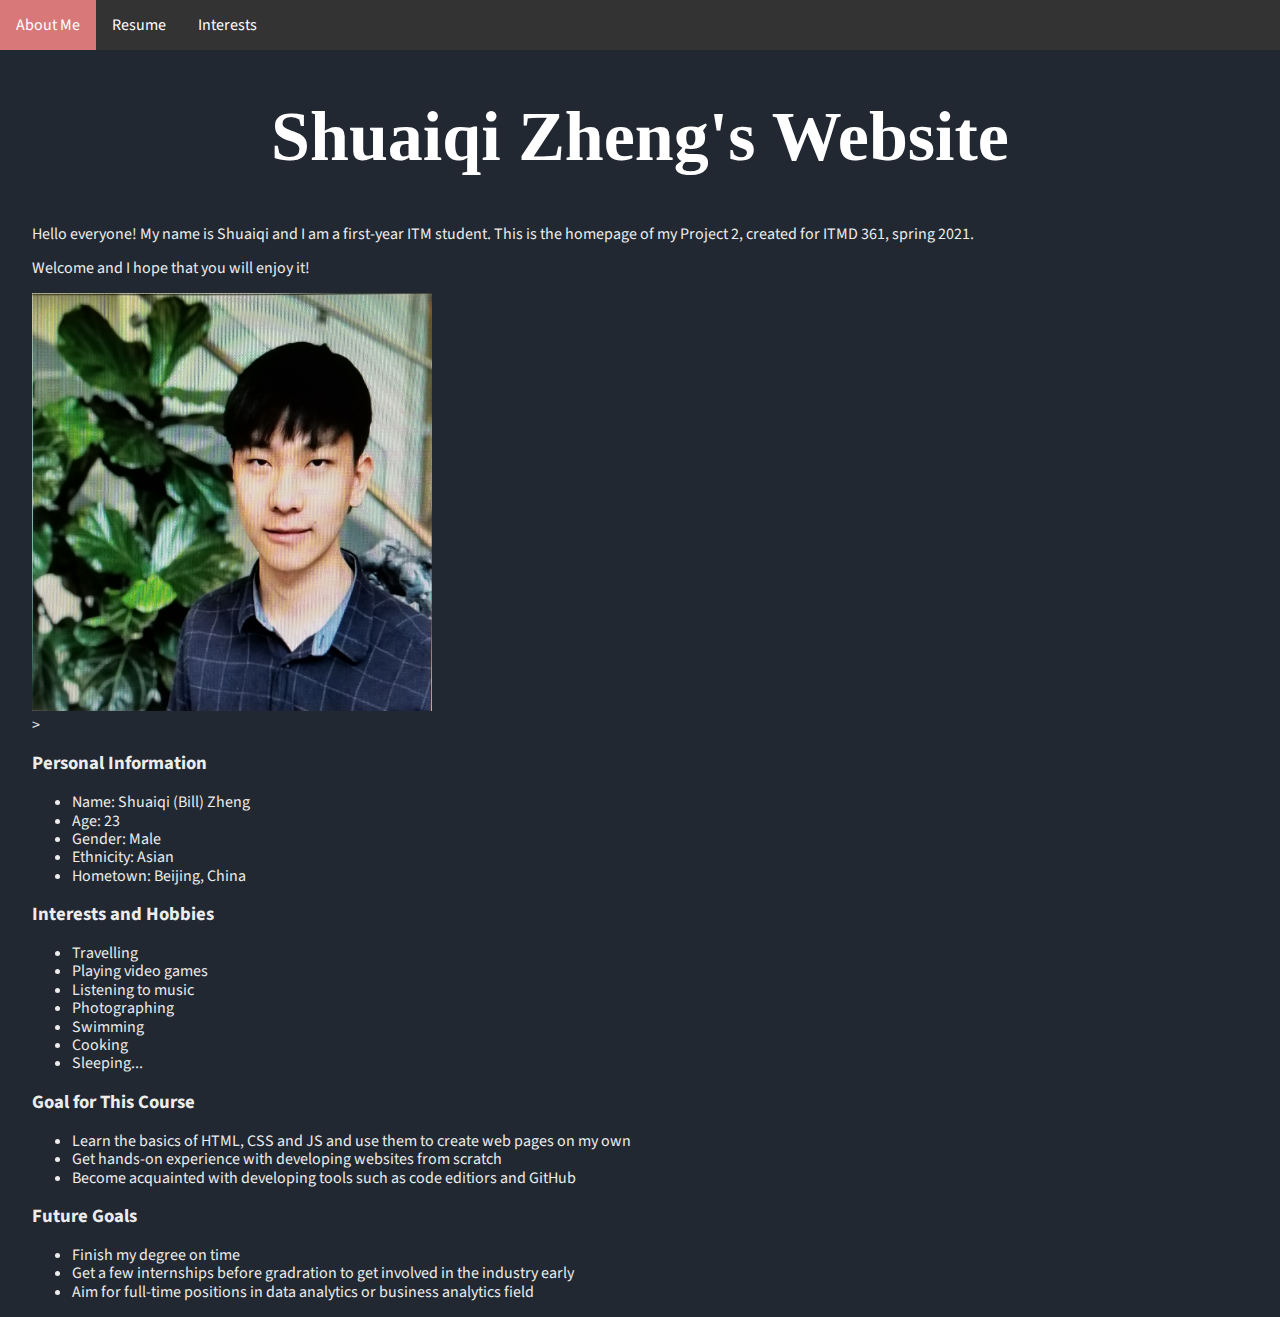
<file: index.html>
<!DOCTYPE html>
<html lang="en">
    <head>
        <meta charset="UTF-8">
        <link rel="stylesheet" href="css/reset.css">
        <link rel="stylesheet" href="css/style.css">
        <link rel="preconnect" href="https://fonts.gstatic.com">
        <link href="https://fonts.googleapis.com/css2?family=Source+Sans+Pro&display=swap" rel="stylesheet">
        <title>About Me</title>
    </head>

    <body>
        <nav id="header">
            <ul>
                <li>
                    <a href="index.html" class="active">About Me</a>
                </li>
                <li>
                    <a href="resume.html">Resume</a>
                </li>
                <li>
                    <a href="fun.html">Interests</a>
                </li>
            </ul>
        </nav>
        <h1 class="center">Shuaiqi Zheng's Website</h1>
            <div id="main">
                <p>Hello everyone! My name is Shuaiqi and I am a first-year ITM student. This is the homepage of my Project 2, created for ITMD 361, spring 2021.</p>
                <p>Welcome and I hope that you will enjoy it!</p>

                <section>
                    <div class="about">
                        <a target="_blank" href="images/0.jpg">
                            <img src = "images/0.jpg" alt="profile">
                        </a>
                    </div>>
                </section>

                <section>
                    <h3> Personal Information </h3>
                        <ul>
                            <li> Name: Shuaiqi (Bill) Zheng</li>
                            <li> Age: 23 </li>
                            <li> Gender: Male </li>
                            <li> Ethnicity: Asian </li>
                            <li> Hometown: Beijing, China </li>
                        </ul>
                </section>

                <section>
                    <h3> Interests and Hobbies </h3>
                        <ul>
                            <li> Travelling </li>
                            <li> Playing video games </li>
                            <li> Listening to music </li>
                            <li> Photographing </li>
                            <li> Swimming </li>
                            <li> Cooking </li>
                            <li> Sleeping... </li>
                        </ul>
                </section>

                <section>
                    <h3> Goal for This Course </h3>
                        <ul>
                            <li> Learn the basics of HTML, CSS and JS and use them to create web pages on my own </li>
                            <li> Get hands-on experience with developing websites from scratch </li>
                            <li> Become acquainted with developing tools such as code editiors and GitHub </li>
                        </ul>
                </section>

                <section>
                    <h3> Future Goals </h3>
                        <ul>
                            <li> Finish my degree on time </li>
                            <li> Get a few internships before gradration to get involved in the industry early </li>
                            <li> Aim for full-time positions in data analytics or business analytics field </li>
                        </ul>
                </section>
            </div>
    </body>
</html>
</file>
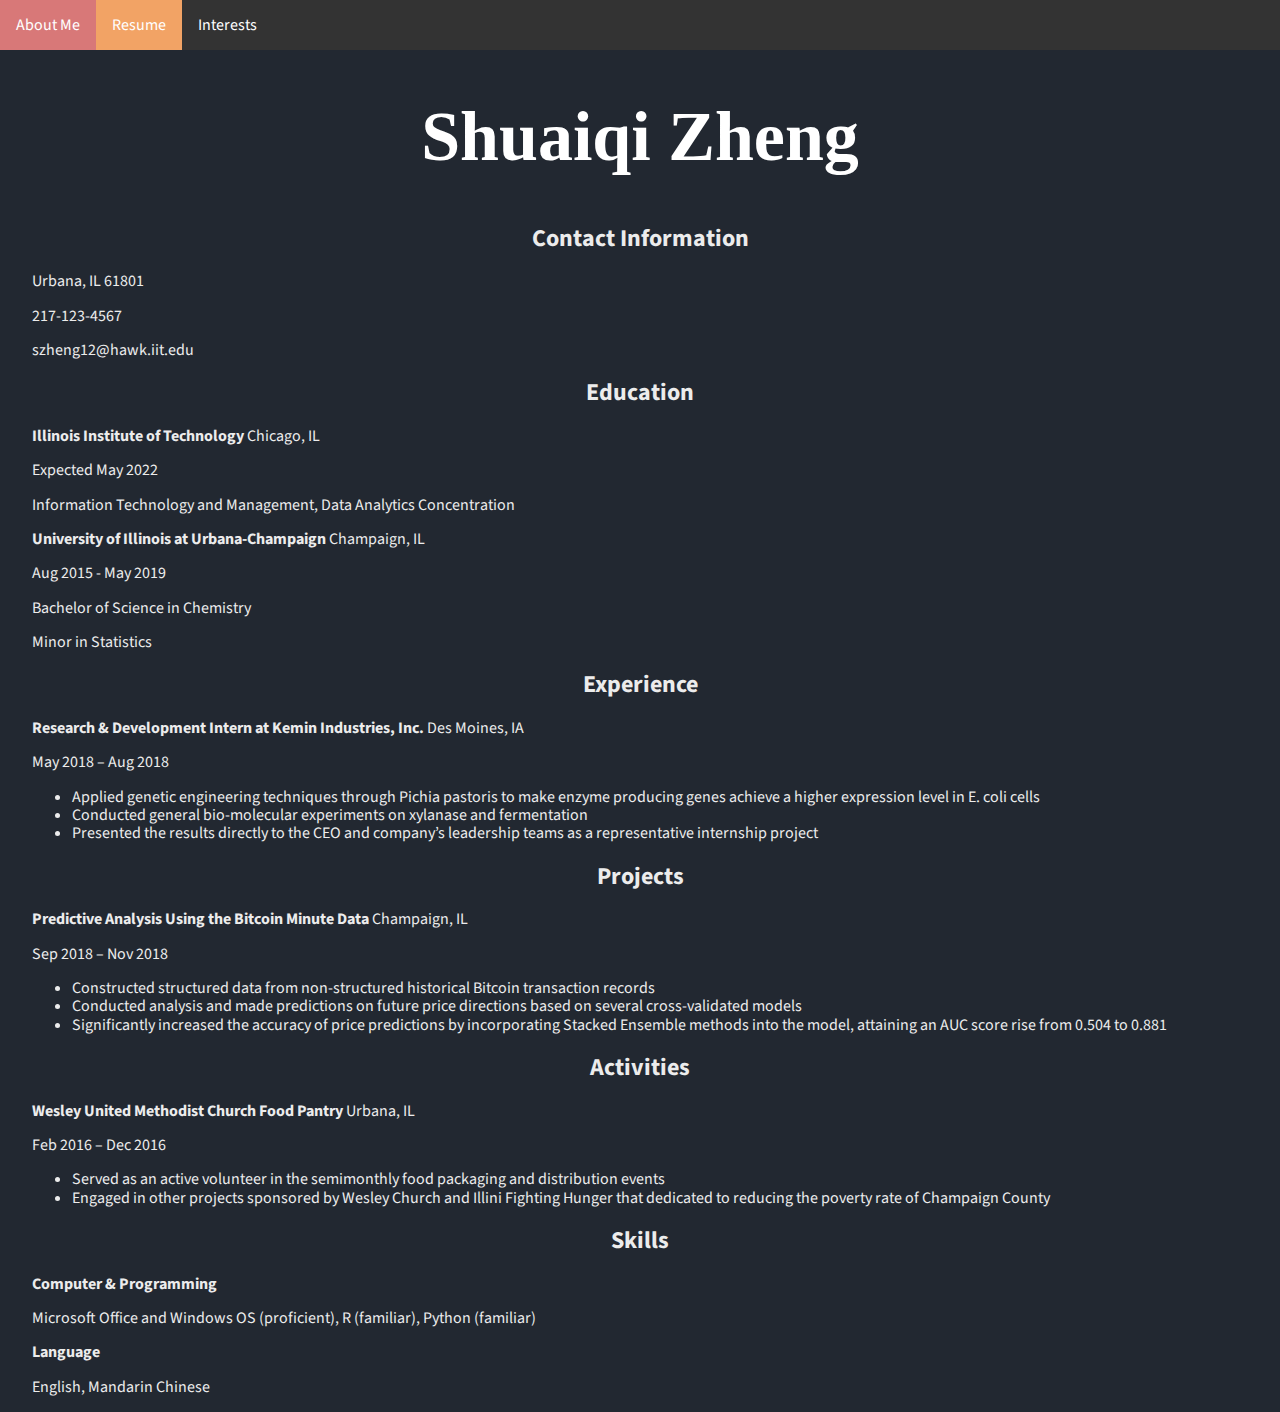
<file: resume.html>
<!DOCTYPE html>
<html lang="en">
    <head>
        <meta charset="UTF-8">
        <link rel="stylesheet" href="css/reset.css">
        <link rel="stylesheet" href="css/style.css">
        <link rel="preconnect" href="https://fonts.gstatic.com">
        <link href="https://fonts.googleapis.com/css2?family=Source+Sans+Pro&display=swap" rel="stylesheet">
        <title>About Me</title>
    </head>

    <body>
        <nav id="header">
            <ul>
                <li>
                    <a href="index.html">About Me</a>
                </li>
                <li>
                    <a href="resume.html" class="active">Resume</a>
                </li>
                <li>
                    <a href="fun.html">Interests</a>
                </li>
            </ul>
        </nav>

      <div id="main">
        <h1>Shuaiqi Zheng</h1>

        <h2>Contact Information</h2>
          <p>Urbana, IL 61801</p>
          <p>217-123-4567</p>
          <p>szheng12@hawk.iit.edu</p>

        <h2>Education</h2>
          <p><strong>Illinois Institute of Technology</strong>    Chicago, IL</p>
          <p>Expected May 2022</p>
          <p>Information Technology and Management, Data Analytics Concentration</p>
          <p><strong>University of Illinois at Urbana-Champaign</strong>    Champaign, IL</p>
          <p>Aug 2015 - May 2019</p>
          <p>Bachelor of Science in Chemistry</p>
          <p>Minor in Statistics</p>

        <h2>Experience</h2>
          <p><strong>Research & Development Intern at Kemin Industries, Inc.</strong>    Des Moines, IA</p>
          <p>May 2018 – Aug 2018</p>
          <ul>
            <li>Applied genetic engineering techniques through Pichia pastoris to make enzyme producing genes achieve a higher expression level in E. coli cells</li>
            <li>Conducted general bio-molecular experiments on xylanase and fermentation</li>
            <li>Presented the results directly to the CEO and company’s leadership teams as a representative internship project</li>
          </ul>

        <h2>Projects</h2>
          <p><strong>Predictive Analysis Using the Bitcoin Minute Data</strong>    Champaign, IL</p>
          <p>Sep 2018 – Nov 2018</p>
          <ul>
            <li>Constructed structured data from non-structured historical Bitcoin transaction records</li>
            <li>Conducted analysis and made predictions on future price directions based on several cross-validated models</li>
            <li>Significantly increased the accuracy of price predictions by incorporating Stacked Ensemble methods into the model, attaining an AUC score rise from 0.504 to 0.881</li>
          </ul>

        <h2>Activities</h2>
          <p><strong>Wesley United Methodist Church Food Pantry</strong>    Urbana, IL</p>
          <p>Feb 2016 – Dec 2016</p>
          <ul>
            <li>Served as an active volunteer in the semimonthly food packaging and distribution events</li>
            <li>Engaged in other projects sponsored by Wesley Church and Illini Fighting Hunger that dedicated to reducing the poverty rate of Champaign County</li>
          </ul>

        <h2>Skills</h2>
          <p><strong>Computer & Programming</strong></p>
          <p>Microsoft Office and Windows OS (proficient), R (familiar), Python (familiar)</p>
          <p><strong>Language</strong></p>
          <p>English, Mandarin Chinese</p>
      </div>
  </body>
</html>
</file>
<file: css/style.css>
#header ul {
    	list-style-type: none;
   	margin: 0;
    	padding: 0;
    	overflow: hidden;
    	background-color: #333;
    	text-align: center;
}

#header li {
	display: inline-block;
}
#header li a {
	display: inline-block;
    	color: rgb(255, 255, 255);
    	text-align: center;
    	padding: 1em;
    	text-decoration: none;
}
#header li a:hover {
    	background-color: #d87878;
}

#main {
    margin-left: 2em;
    margin-right: 2em;
}

.center {
    text-align: center;
}

h1 {
  font-family: 'Sacramento', cursive;
  font-size: 70px;
  text-align: center;
  color: #FFFFFF;
}

body {
    margin: 0 auto;
    background-color: #222831;
    font-family: 'Source Sans Pro', sans-serif;
    color: #ececec;
}

nav ul {
    list-style-type: none;
    margin: 0;
    padding: 0;
    overflow: hidden;
    background-color:#30475e;
}

nav li {
    float: left;
}

nav li a {
    color: #ececec;
    text-decoration: none;
    display: block;
    padding: 1em;
}

nav li a:hover {
    background-color: #233444;
}

nav li a.active {
    color: #30475e;
    background-color: #f2a365;
}

h2 {
    text-align: center;
}

td {
    padding: 1em;
}

div.about img {
  width: 400px;
  height: 418px;
}

div.chicago img {
  width: 240px;
  height: 180px;
}
</file>
